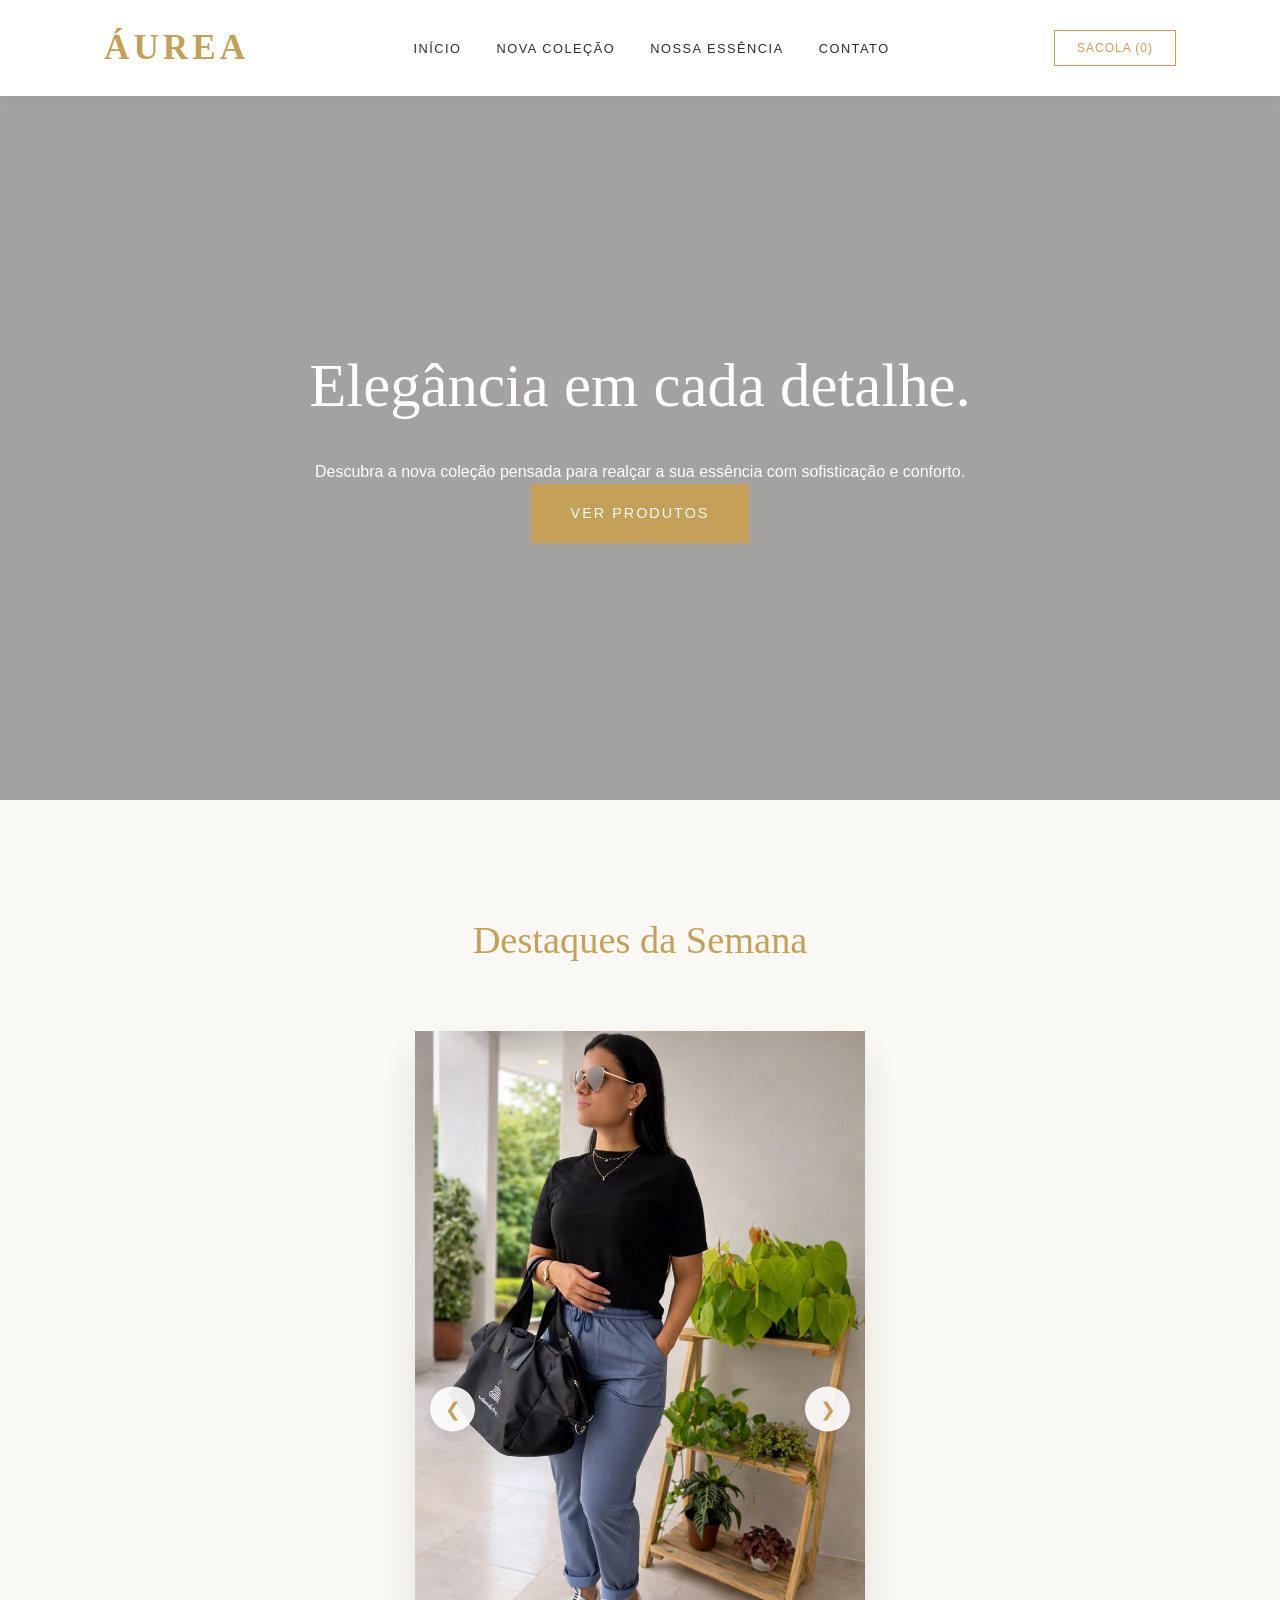
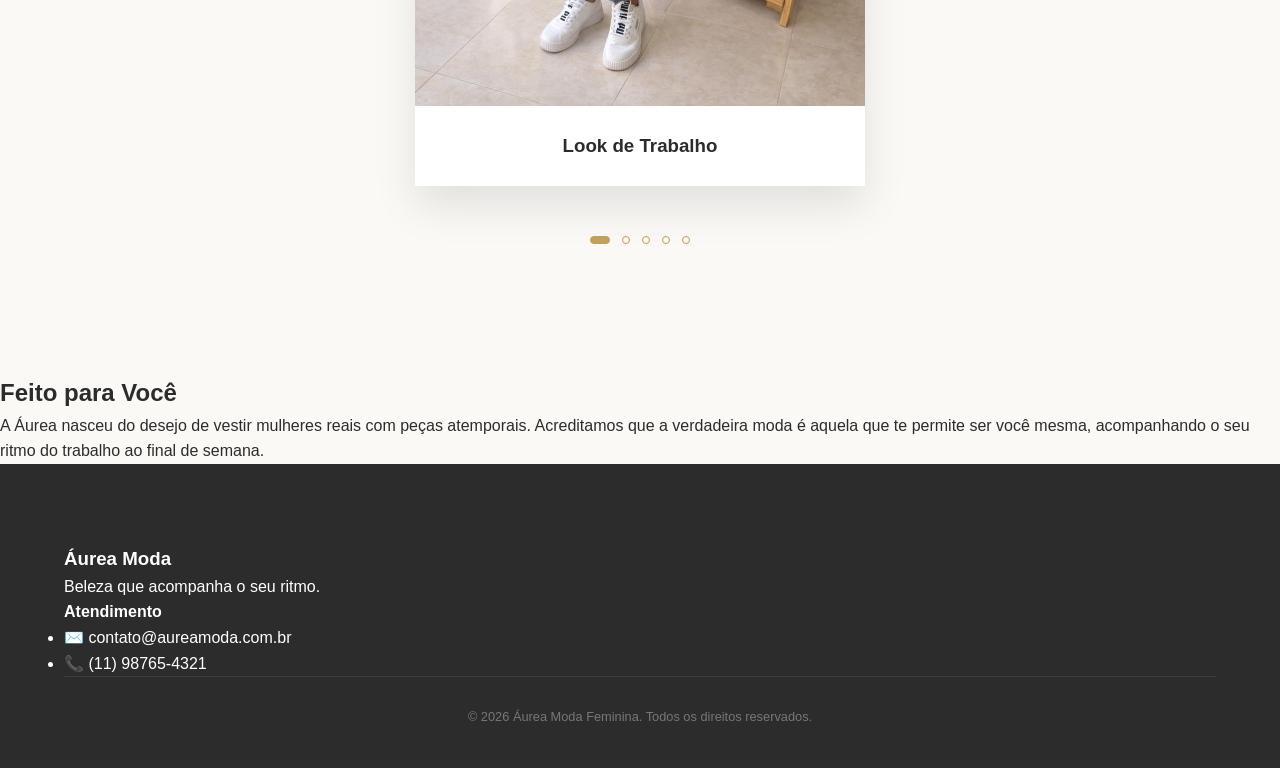
<file: index.html>
<!DOCTYPE html>
<html lang="pt-BR">
<head>
    <meta charset="UTF-8">
    <meta name="viewport" content="width=device-width, initial-scale=1.0">
    <title>Áurea Moda Feminina</title>
    <link rel="stylesheet" href="Styles/style.css">
</head>
<body>
    
    <header id="main-header">
        <nav>
            <h1>Áurea</h1>
            <ul>
                <li><a href="index.html">Início</a></li>
                <li><a href="pages/produtos.html">Nova Coleção</a></li>
                <li><a href="index.html#sobre">Nossa Essência</a></li>
                <li><a href="pages/contato.html">Contato</a></li>
            </ul>
            <button id="cart-btn">Sacola (<span id="cart-count">0</span>)</button>
        </nav>
    </header>

    <main>
        
        <section id="home" class="hero hero-fixed-bg">
            <article class="hero-content">
                <h2>Elegância em cada detalhe.</h2>
                <p>Descubra a nova coleção pensada para realçar a sua essência com sofisticação e conforto.</p>
                <a href="pages/produtos.html" class="btn-primary">Ver Produtos</a>
            </article>
        </section>

        <section id="colecao" class="products carrousel-section">
    <h2>Destaques da Semana</h2>
    
    <article class="carrousel-viewport">
        <button class="carrousel-btn prev" aria-label="Anterior">&#10094;</button>
        <button class="carrousel-btn next" aria-label="Próximo">&#10095;</button>
        
        <ul class="carrousel-track" id="track">
            <li class="carrousel-slide">
                <figure class="carrousel-item">
                    <img src="imgs/img1.jpeg" alt="Look de Trabalho">
                    <figcaption><h3>Look de Trabalho</h3></figcaption>
                </figure>
            </li>
            <li class="carrousel-slide">
                <figure class="carrousel-item">
                    <img src="imgs/img2.jpeg" alt="Amarelo Sereno">
                    <figcaption><h3>Amarelo Sereno</h3></figcaption>
                </figure>
            </li>
            <li class="carrousel-slide">
                <figure class="carrousel-item">
                    <img src="imgs/img3.jpeg" alt="Essência Clássica">
                    <figcaption><h3>Essência Clássica</h3></figcaption>
                </figure>
            </li>
            <li class="carrousel-slide">
                <figure class="carrousel-item">
                    <img src="imgs/img4.jpeg" alt="Clássico Atemporal">
                    <figcaption><h3>Clássico Atemporal</h3></figcaption>
                </figure>
            </li>
            <li class="carrousel-slide">
                <figure class="carrousel-item">
                    <img src="imgs/img5.jpeg" alt="Brilho que Transforma">
                    <figcaption><h3>Brilho que Transforma</h3></figcaption>
                </figure>
            </li>
        </ul>
    </article>

    <nav class="carrousel-indicators" id="dots-nav">
        <button class="indicator active"></button>
        <button class="indicator"></button>
        <button class="indicator"></button>
        <button class="indicator"></button>
        <button class="indicator"></button>
    </nav>
    </section>

        <section id="sobre" class="about">
            <article class="about-text">
                <h2>Feito para Você</h2>
                <p>A Áurea nasceu do desejo de vestir mulheres reais com peças atemporais. Acreditamos que a verdadeira moda é aquela que te permite ser você mesma, acompanhando o seu ritmo do trabalho ao final de semana.</p>
            </article>
        </section>

    </main>

    <footer>
        <section class="footer-info">
            <article>
                <h3>Áurea Moda</h3>
                <p>Beleza que acompanha o seu ritmo.</p>
            </article>
            <article>
                <h4>Atendimento</h4>
                <ul>
                    <li>✉️ contato@aureamoda.com.br</li>
                    <li>📞 (11) 98765-4321</li>
                </ul>
            </article>
        </section>
        <p class="copyright">&copy; 2026 Áurea Moda Feminina. Todos os direitos reservados.</p>
        <button id="back-to-top" title="Voltar ao topo">&#8679;</button>
    </footer>

    <script src="Scripts/script.js"></script>
</body>
</html>
</file>
<file: Styles/style.css>
/* ÁUREA MODA FEMININA - ESTILO OFICIAL 
   Foco: Semântica HTML5, Design Premium e Responsividade
   Desenvolvido por: L&L Tech Solutions 
*/

/* 1. RESET E CONFIGURAÇÕES GERAIS */
* {
    margin: 0;
    padding: 0;
    box-sizing: border-box;
    font-family: 'Segoe UI', Roboto, Helvetica, Arial, sans-serif;
}

:root {
    --gold: #c5a059;
    --gold-dark: #a88543;
    --bg-light: #faf9f6; 
    --text-dark: #2c2c2c;
    --text-gray: #666666;
    --white: #ffffff;
    --border-gray: #e5e7eb;
}

html {
    scroll-behavior: smooth;
}

body {
    background-color: var(--bg-light);
    color: var(--text-dark);
    line-height: 1.6;
    overflow-x: hidden;
}

/* Container Semântico */
.container {
    max-width: 1200px;
    margin: 0 auto;
    padding: 0 5%;
}

/* 2. CABEÇALHO E NAVEGAÇÃO */
header {
    background-color: var(--white);
    box-shadow: 0 2px 15px rgba(0,0,0,0.05);
    position: fixed;
    width: 100%;
    top: 0;
    z-index: 1000;
    transition: all 0.3s ease;
}

header.scrolled {
    background-color: rgba(255, 255, 255, 0.98);
    padding: 5px 0;
    box-shadow: 0 4px 20px rgba(0,0,0,0.1);
}

nav {
    display: flex;
    justify-content: space-between;
    align-items: center;
    padding: 20px 5%;
    max-width: 1200px;
    margin: 0 auto;
}

nav h1 {
    font-size: 2.2rem;
    color: var(--gold);
    letter-spacing: 4px;
    text-transform: uppercase;
    font-family: 'Georgia', serif;
}

nav ul {
    display: flex;
    list-style: none;
    gap: 35px;
}

nav a {
    text-decoration: none;
    color: var(--text-dark);
    font-weight: 500;
    text-transform: uppercase;
    font-size: 0.8rem;
    letter-spacing: 1.5px;
    transition: color 0.3s;
}

nav a:hover, nav a.highlight-nav {
    color: var(--gold);
}

#cart-btn {
    background: none;
    border: 1px solid var(--gold);
    color: var(--gold);
    padding: 10px 22px;
    cursor: pointer;
    text-transform: uppercase;
    font-size: 0.75rem;
    letter-spacing: 1px;
    transition: all 0.3s;
}

#cart-btn:hover {
    background-color: var(--gold);
    color: var(--white);
}

/* 3. SEÇÃO HERO (DESTAQUE) */
main {
    padding-top: 80px; 
}

.hero {
    height: 80vh;
    display: flex;
    align-items: center;
    justify-content: center;
    text-align: center;
    color: var(--white);
    background: linear-gradient(rgba(0,0,0,0.35), rgba(0,0,0,0.35)), 
                url('https://images.unsplash.com/photo-1490481651871-ab68de25d43d?w=1600&q=80') center/cover no-repeat fixed;
}

.hero-content {
    max-width: 750px;
    padding: 20px;
}

.hero h2 {
    font-size: 3.8rem;
    margin-bottom: 25px;
    font-family: 'Georgia', serif;
    font-weight: normal;
}

.btn-primary, .btn-secondary {
    text-decoration: none;
    padding: 18px 40px;
    font-size: 0.9rem;
    text-transform: uppercase;
    letter-spacing: 2px;
    transition: all 0.3s ease;
    display: inline-block;
    border: none;
    cursor: pointer;
}

.btn-primary { background-color: var(--gold); color: var(--white); }
.btn-primary:hover { background-color: var(--gold-dark); transform: translateY(-2px); }

/* 4. CARROSSEL INFINITO 360° */
.carrousel-section {
    padding: 110px 0;
    text-align: center;
}

.carrousel-section h2 {
    font-size: 2.4rem;
    margin-bottom: 60px;
    font-family: 'Georgia', serif;
    color: var(--gold);
    font-weight: normal;
}

.carrousel-viewport {
    position: relative;
    max-width: 450px; /* Largura focada em uma imagem vertical */
    margin: 0 auto;
    overflow: hidden; /* Esconde as imagens vizinhas */
    box-shadow: 0 20px 40px rgba(0,0,0,0.1);
}

.carrousel-track {
    display: flex;
    list-style: none;
    /* Curva cubic-bezier para movimento fluido */
    transition: transform 0.6s cubic-bezier(0.25, 1, 0.5, 1);
}

.carrousel-slide {
    min-width: 100%;
}

.carrousel-item img {
    width: 100%;
    aspect-ratio: 2 / 3; /* Proporção Retrato Moda */
    object-fit: cover;
    display: block;
}

.carrousel-item figcaption {
    padding: 25px;
    background: var(--white);
}

/* Botões de Navegação do Carrossel */
.carrousel-btn {
    position: absolute;
    top: 50%;
    transform: translateY(-50%);
    background: rgba(255,255,255,0.9);
    border: none;
    width: 45px;
    height: 45px;
    border-radius: 50%;
    cursor: pointer;
    z-index: 10;
    font-size: 1.2rem;
    color: var(--gold);
    box-shadow: 0 4px 12px rgba(0,0,0,0.1);
    transition: all 0.3s;
}

.carrousel-btn:hover { background: var(--gold); color: var(--white); }
.prev { left: 15px; }
.next { right: 15px; }

/* Indicadores (Dots) */
.carrousel-indicators {
    margin-top: 30px;
    display: flex;
    justify-content: center;
    gap: 12px;
}

.indicator {
    width: 8px;
    height: 8px;
    border-radius: 50%;
    border: 1px solid var(--gold);
    background: transparent;
    cursor: pointer;
    transition: 0.3s;
}

.indicator.active {
    background: var(--gold);
    width: 20px;
    border-radius: 10px;
}

/* 5. VITRINE DE PRODUTOS */
.page-header {
    padding: 140px 0 70px;
    text-align: center;
    background-color: #f3f1eb;
}

.product-grid {
    display: grid;
    grid-template-columns: repeat(auto-fit, minmax(280px, 1fr));
    gap: 40px;
    padding: 80px 0;
}

.product-card {
    background: var(--white);
    transition: transform 0.4s ease;
}

.product-card:hover { transform: translateY(-10px); }

.product-card img {
    width: 100%;
    aspect-ratio: 2 / 3;
    object-fit: cover;
    object-position: top;
    display: block;
}

.product-card figcaption {
    padding: 25px;
    text-align: center;
}

.product-card p {
    color: var(--gold);
    font-weight: 600;
    font-size: 1.2rem;
    margin: 10px 0 20px;
}

.add-to-cart {
    background-color: var(--text-dark);
    color: var(--white);
    border: none;
    padding: 14px 0;
    width: 100%;
    cursor: pointer;
    text-transform: uppercase;
    letter-spacing: 2px;
    font-size: 0.8rem;
}

.add-to-cart:hover { background-color: var(--gold); }

/* 6. PÁGINA DE CONTATO */
.contact-methods {
    display: grid;
    grid-template-columns: repeat(auto-fit, minmax(300px, 1fr));
    gap: 30px;
    padding: 80px 0;
}

.contact-card {
    background: var(--white);
    padding: 40px;
    text-align: center;
    border: 1px solid var(--border-gray);
    transition: 0.3s;
}

.contact-card:hover { border-color: var(--gold); transform: translateY(-5px); }

.contact-icon { font-size: 2.5rem; display: block; margin-bottom: 20px; }

.btn-whatsapp { color: #25D366; border-bottom: 2px solid #25D366; text-decoration: none; font-weight: 600; }
.btn-email { color: var(--text-dark); border-bottom: 2px solid var(--text-dark); text-decoration: none; font-weight: 600; }

.contact-form {
    max-width: 700px;
    margin: 0 auto 100px;
    background: var(--white);
    padding: 50px;
    box-shadow: 0 10px 30px rgba(0,0,0,0.05);
}

.contact-form h2 { font-family: 'Georgia', serif; text-align: center; margin-bottom: 40px; }

.contact-form input, .contact-form textarea {
    width: 100%;
    padding: 15px;
    margin-bottom: 20px;
    border: 1px solid var(--border-gray);
    background-color: var(--bg-light);
}

/* 7. RODAPÉ E EXTRAS */
footer {
    background-color: var(--text-dark);
    color: var(--white);
    padding: 80px 5% 40px;
}

.copyright {
    text-align: center;
    padding-top: 30px;
    border-top: 1px solid #3d3d3d;
    color: #777;
    font-size: 0.8rem;
}

#back-to-top {
    display: none;
    position: fixed;
    bottom: 40px;
    right: 40px;
    background-color: var(--gold);
    color: var(--white);
    border: none;
    width: 50px;
    height: 50px;
    border-radius: 50%;
    cursor: pointer;
    box-shadow: 0 5px 15px rgba(0,0,0,0.2);
}

/* 8. RESPONSIVIDADE */
@media (max-width: 768px) {
    nav { flex-direction: column; gap: 20px; }
    .hero h2 { font-size: 2.5rem; }
    .carrousel-viewport { max-width: 85%; }
    .carrousel-btn { width: 40px; height: 40px; }
    .prev { left: 5px; }
    .next { right: 5px; }
}
</file>
